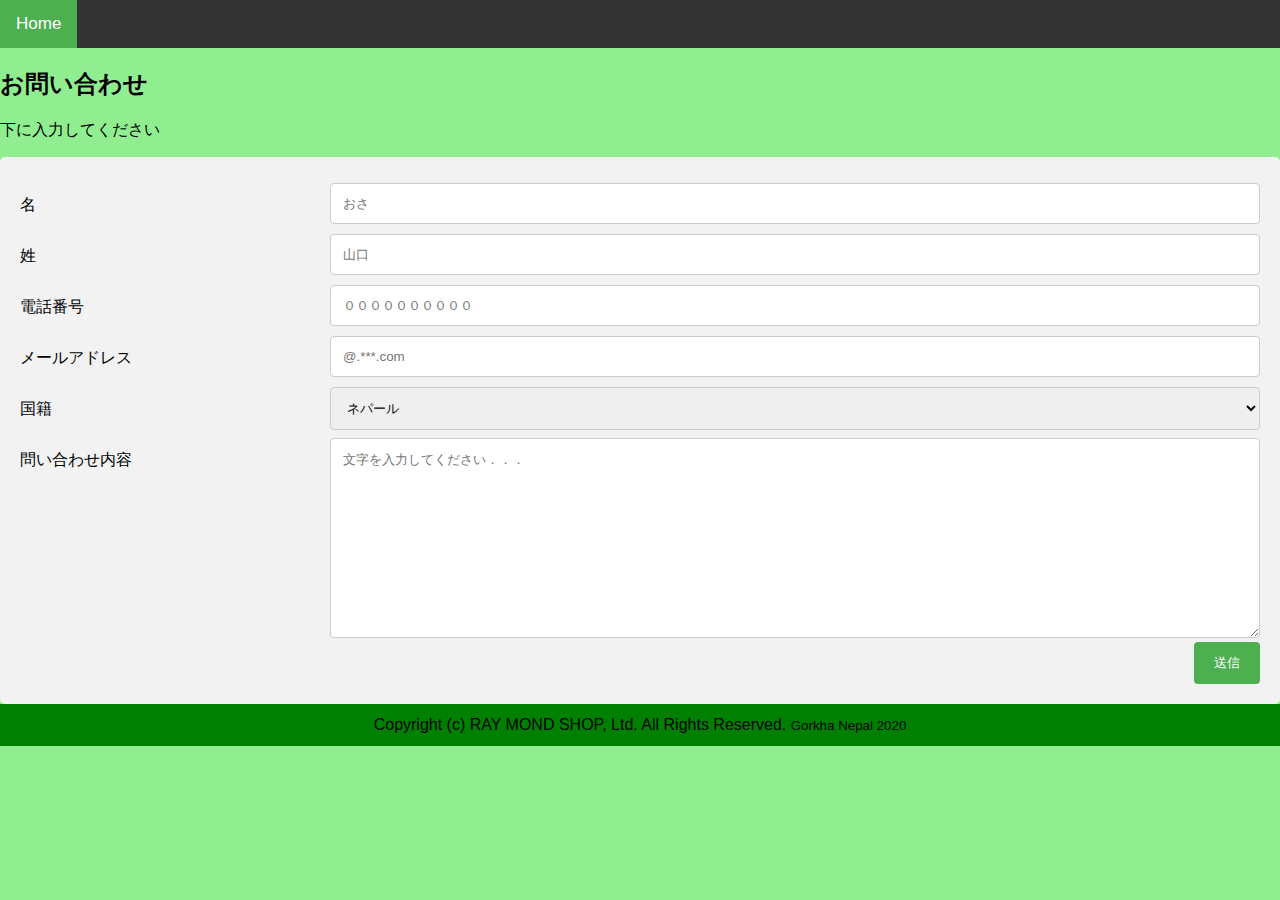
<file: contact.html>
<!DOCTYPE html>
<html>
<head>
<meta name="viewport" content="width=device-width, initial-scale=1">
<style>
body {
  background-color: lightgreen;
  margin: 0;
  font-family: Arial, Helvetica, sans-serif;
}

.topnav {
  overflow: hidden;
  background-color: #333;
}

.topnav a {
  float: left;
  color: #f2f2f2;
  text-align: center;
  padding: 14px 16px;
  text-decoration: none;
  font-size: 17px;
}

.topnav a:hover {
  background-color: #ddd;
  color: black;
}

.topnav a.active {
  background-color: #4CAF50;
  color: white;
}
* {
  box-sizing: border-box;
}

input[type=text], select, textarea {
  width: 100%;
  padding: 12px;
  border: 1px solid #ccc;
  border-radius: 4px;
  resize: vertical;
}

label {
  padding: 12px 12px 12px 0;
  display: inline-block;
}

input[type=submit] {
  background-color: #4CAF50;
  color: white;
  padding: 12px 20px;
  border: none;
  border-radius: 4px;
  cursor: pointer;
  float: right;
}

input[type=submit]:hover {
  background-color: #45a049;
}

.container {
  border-radius: 5px;
  background-color: #f2f2f2;
  padding: 20px;
}

.col-25 {
  float: left;
  width: 25%;
  margin-top: 6px;
}

.col-75 {
  float: left;
  width: 75%;
  margin-top: 6px;
}

/* Clear floats after the columns */
.row:after {
  content: "";
  display: table;
  clear: both;
}

/* Responsive layout - when the screen is less than 600px wide, make the two columns stack on top of each other instead of next to each other */
@media screen and (max-width: 600px) {
  .col-25, .col-75, input[type=submit] {
    width: 100%;
    margin-top: 0;
  }
}
footer {
           height: 42px;
            line-height: 42px;
            text-align: center;
            clear: both;
            background-color: green;
            }
</style>
</head>
 <body>
 <nav>
<div class="topnav">
  <a class="active" href="new home page degisen.html">Home</a>
  </div></nav>
  
<h2>お問い合わせ</h2>
<p>下に入力してください</p>
<div class="container">
  <form action="/action_page.php">
    <div class="row">
      <div class="col-25">
        <label for="fname">名</label>
      </div>
      <div class="col-75">
        <input type="text" id="fname" name="firstname" placeholder="おさ">
      </div>
    </div>
    <div class="row">
      <div class="col-25">
        <label for="lname">姓</label>
      </div>
      <div class="col-75">
        <input type="text" id="lname" name="lastname" placeholder="山口">
      </div>
    </div>
    <div class="row">
      <div class="col-25">
        <label for="lname">電話番号</label>
      </div>
      <div class="col-75">
        <input type="text" id="lname" name="phone" placeholder="００００００００００">
      </div>
    </div>
    <div class="row">
      <div class="col-25">
        <label for="lname">メールアドレス</label>
      </div>
      <div class="col-75">
        <input type="text" id="lname" name="phone" placeholder="@.***.com">
      </div>
    </div>
    <div class="row">
      <div class="col-25">
        <label for="country">国籍</label>
      </div>
      <div class="col-75">
      <select id="country" name="country">
        <option value="nepal">ネパール</option>
          <option value="canada">米国</option>
          <option value="japan">日本</option>
           <option value="other">その他</option>
          
        </select>
      </div>
    </div>
    <div class="row">
      <div class="col-25">
        <label for="subject">問い合わせ内容</label>
      </div>
      <div class="col-75">
        <textarea id="subject" name="subject" placeholder="文字を入力してください．．．" style="height:200px"></textarea>
      </div>
    </div>
    <div class="row">
      <input type="submit" value="送信">
    </div>
  </form>
</div>

</body>
<footer>Copyright (c) RAY MOND SHOP, Ltd. All Rights Reserved.
<small>Gorkha Nepal 2020</small>
    </footer>
</html>
</file>
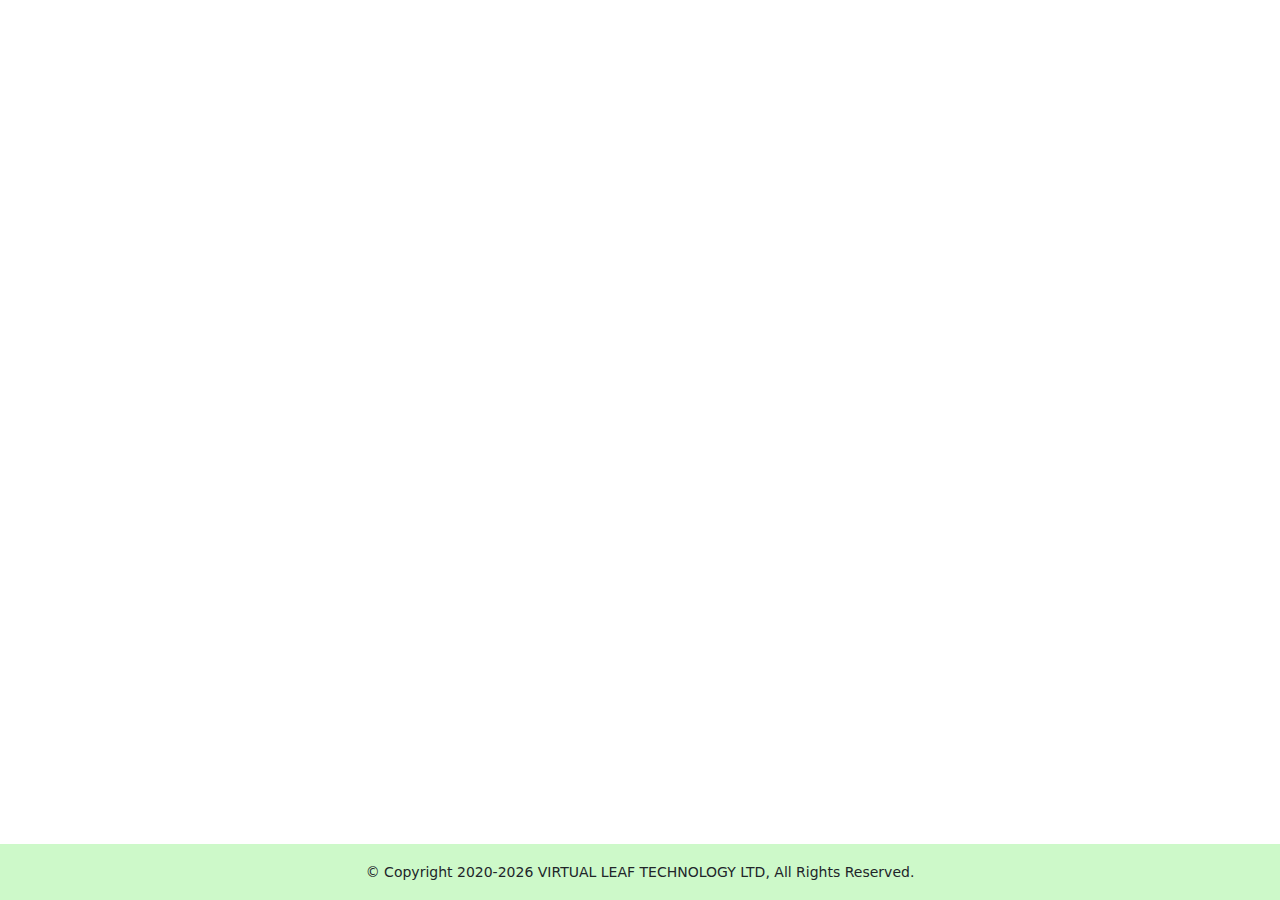
<file: footer/footer.html>
<!DOCTYPE html>
<html lang="en">
<head>
  <title>VIRTUAL LEAF TECHNOLOGY</title>
  <link rel="icon" type="image/x-icon" href="../common/img/headerfooter/logo.png">
  <meta charset="utf-8">
  <meta name="viewport" content="width=device-width, initial-scale=1">
  <script src="https://ajax.googleapis.com/ajax/libs/jquery/3.6.0/jquery.min.js"></script>
  <link href="https://cdn.jsdelivr.net/npm/bootstrap@5.2.1/dist/css/bootstrap.min.css" rel="stylesheet">
  <script src="https://cdn.jsdelivr.net/npm/bootstrap@5.2.1/dist/js/bootstrap.bundle.min.js"></script>
</head>
<body>
<br>
<br>
<script type="text/javascript">
  var currentYear = (new Date).getFullYear();
  $(document).ready(function() {
  $("#year").text( (new Date).getFullYear() );
  });
</script>
<div id="footer" class="bg-light text-center fixed-bottom">
  <div class="text-center p-3" style="background-color: rgba(34, 248, 6, 0.2);">
    <small> © Copyright 2020-<span id="year"></span> VIRTUAL LEAF TECHNOLOGY LTD, All Rights Reserved.</small>
      
			
      
  </div>
 </div>
</body>
</html>
</file>
